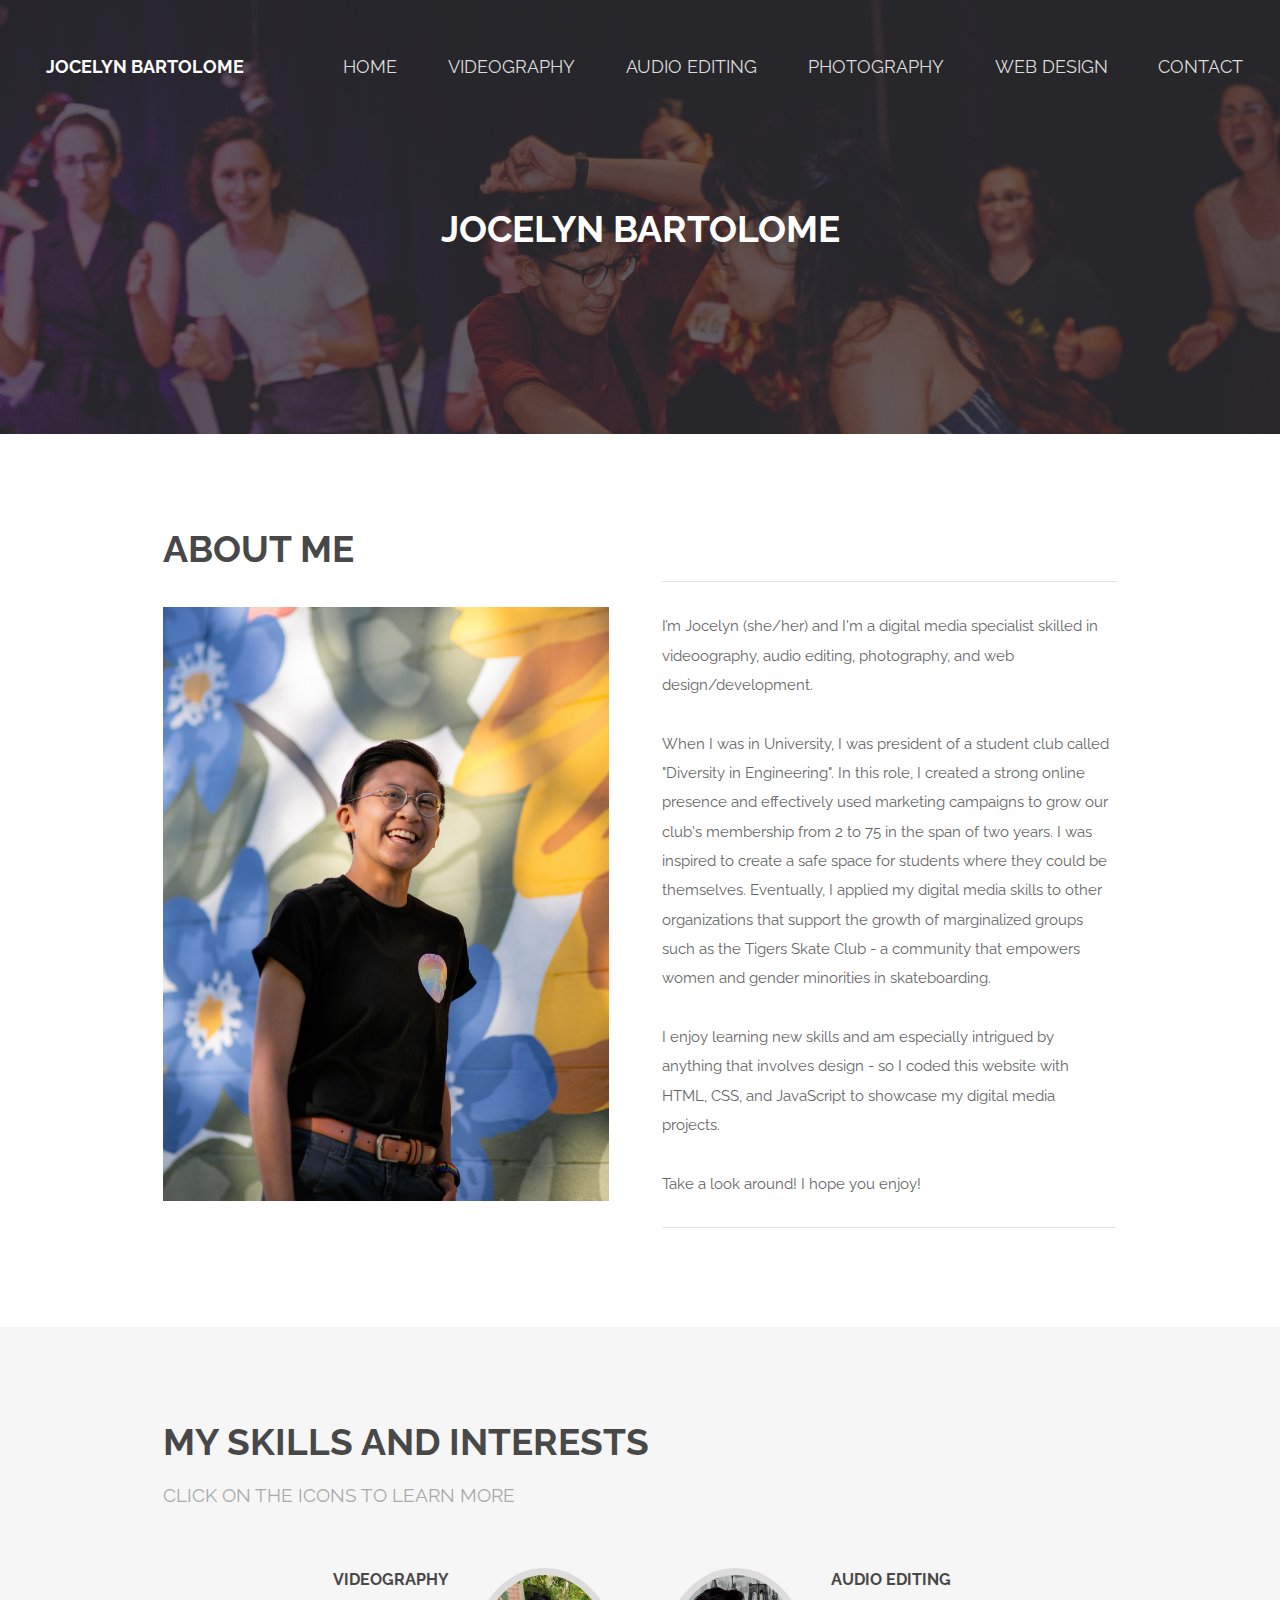
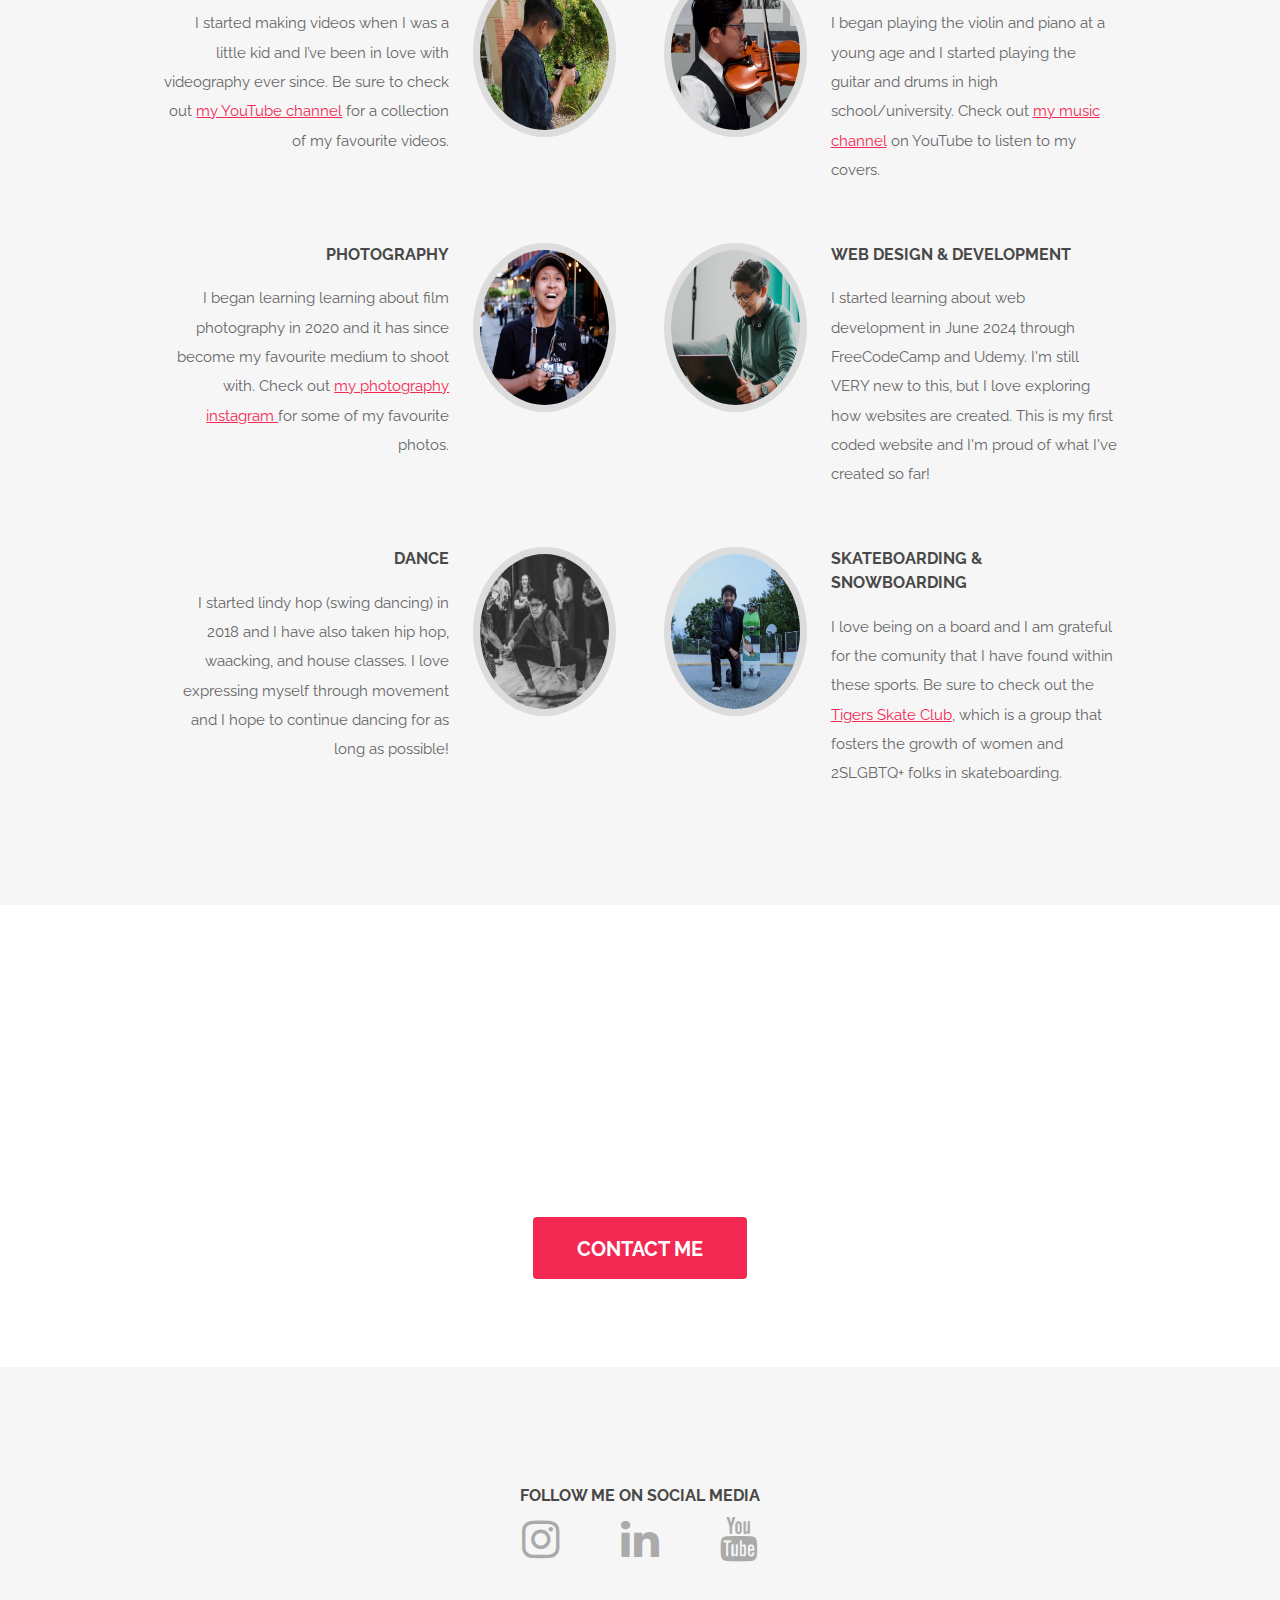
<file: index.html>
<!DOCTYPE HTML>
<html>
	<head>
		<title>Jocelyn Bartolome</title>
		<meta charset="utf-8">
		<meta name="robots" content="index, follow, max-image-preview:large, max-snippet:-1, max-video-preview:-1">
		<meta name="viewport" content="width=device-width, initial-scale=1">
		<link rel="stylesheet" href="assets/css/main.css">
	</head>
	
	<body class="landing">

		<!-- Header -->
			<header id="header" class="alt"><h1><strong><a href="index.html">Jocelyn Bartolome</a></strong></h1>
				<nav id="nav"><ul><li><a href="index.html">Home</a></li>
						<li><a href="videography.html">Videography</a></li>
						<li><a href="audio_editing.html">Audio Editing</a></li>
						<li><a href="photography.html">Photography</a></li>
						<li><a href="web_design.html">Web Design</a></li>
						<li><a href="contact.html">Contact</a></li>
					</ul></nav></header><a href="#menu" class="navPanelToggle"><span class="fa fa-bars"></span></a>

		<!-- Banner -->
			<section id="banner"><h2>Jocelyn Bartolome</h2>
				<!--<p>Lorem ipsum dolor sit amet nullam consequat <br> interdum vivamus donce sed libero.</p>-->
				<!--<ul class="actions"><li><a href="#" class="button special big">Get Started</a></li> -->
				</ul></section><!-- One --><section id="one" class="wrapper style1"><div class="container">
						<div class="row 200%">
							<div class="6u 12u$(medium)">
								<header class="major"><h2>About Me</h2> <br>
									<img src="./images/IMG_9122_copy.jpg" width="98%">
								</header></div>
							<div class="6u$ 12u$(medium)">
								<br>
								<hr>
								<p>I’m Jocelyn (she/her) and I'm a digital media specialist skilled in videoography, audio editing, photography, and web design/development.</p>
								<p>When I was in University, I was president of a student club called "Diversity in Engineering". In this role, I created a strong online presence and effectively used marketing campaigns to grow our club's membership from 2 to 75 in the span of two years. I was inspired to create a safe space for students where they could be themselves. Eventually, I applied my digital media skills to other organizations that support the growth of marginalized groups such as the Tigers Skate Club - a community that empowers women and gender minorities in skateboarding.</p>
								<!--<p>Additionally, I created I created my YouTube channel in 2020 to share my experiences as a queer person of colour in engineering and a separate music channel to post my violin covers. This eventually led me to explore other creative hobbies such as film photography and web development.</p>-->
								<p>I enjoy learning new skills and am especially intrigued by anything that involves design - so I coded this website with HTML, CSS, and JavaScript to showcase my digital media projects.</p>
								<p>Take a look around! I hope you enjoy!</p>
								<hr>
							
								
							</div>
						</div>
					</div>
				</section><!-- Two --><!--<section id="two" class="wrapper style2 special"><div class="container">
						<header class="major"><h2>Fusce ultrices fringilla</h2>
							<p>Maecenas vitae tellus feugiat eleifend</p>
						</header><div class="row 150%">
							<div class="6u 12u$(xsmall)">
								<div class="image fit captioned">
									<img src="images/pic02.jpg" alt="" width="575" height="390"><h3>Lorem ipsum dolor sit amet.</h3>
								</div>
							</div>
							<div class="6u$ 12u$(xsmall)">
								<div class="image fit captioned">
									<img src="images/pic03.jpg" alt="" width="573" height="390"><h3>Illum, maiores tempora cupid?</h3>
								</div>

							</div>
						</div>
						<ul class="actions"><li><a href="#" class="button special big">Nulla luctus</a></li>
							<li><a href="#" class="button big">Sed vulputate</a></li>
						</ul></div> -->
				</section><!-- Three --><section id="three" class="wrapper style2"><div class="container">
						<header class="major special"><h2>My Skills and Interests</h2>
							<p>Click on the icons to learn more</p>
						</header><div class="feature-grid">
							<div class="feature">
								<div class="image rounded"><a href="videography.html"><img src="images/videography.jpg" alt="Jocelyn filming" width="169" height="169"></a></div>
								<div class="content">
									<header><h4>Videography</h4>
									</header><p>I started making videos when I was a little kid and I’ve been in love with videography ever since.  Be sure to check out <a href="https://www.youtube.com/@JocelynJBartolome/featured" target="_blank" rel="noopener noreferrer">my YouTube channel</a> for a collection of my favourite videos. </p>
								</div>
							</div>
							<div class="feature">
								<div class="image rounded"><a href="audio_editing.html"><img src="images/music.jpg" alt="Jocelyn playing violin" width="169" height="169"></a></div>
								<div class="content">
									<header><h4>Audio Editing</h4>
									</header><p> I began playing the violin and piano at a young age and I started playing the guitar and drums in high school/university. Check out <a href="https://www.youtube.com/@jocelynbartolomemusic4718"  target="_blank" rel="noopener noreferrer">my music channel</a> on YouTube to listen to my covers. </p>
								</div>
							</div>
							<div class="feature">
								<div class="image rounded"><a href="photography.html"><img src="images/photography.JPG" alt="Jocelyn taking photos" width="169" height="169"></a></div>
								<div class="content">
									<header><h4>Photography</h4>
									</header><p>I began learning learning about film photography in 2020 and it has since become my favourite medium to shoot with. Check out <a href="https://www.instagram.com/dos.litrato/" target="_blank" rel="noopener noreferrer">my photography instagram </a>for some of my favourite photos. </p>
								</div>
							</div>
							<div class="feature">
								<div class="image rounded"><a href="web_design.html"><img src="images/web_development.jpg" alt="Jocelyn coding" width="169" height="169"></a></div>
								<div class="content">
									<header><h4>Web Design & Development</h4>
									</header><p>I started learning about web development in June 2024 through FreeCodeCamp and Udemy. I'm still VERY new to this, but I love exploring how websites are created. This is my first coded website and I'm proud of what I've created so far! </p>
								</div>
							</div>
							<div class="feature">
								<div class="image rounded"><img src="images/dance.jpg" alt="Jocelyn dancing" width="169" height="169"></div>
								<div class="content">
									<header><h4>Dance</h4>
									</header><p>I started lindy hop (swing dancing) in 2018 and I have also taken hip hop, waacking, and house classes. I love expressing myself through movement and I hope to continue dancing for as long as possible! </p>
								</div>
							</div>
							<div class="feature">
								<div class="image rounded"><img src="images/skateboarding.jpg" alt="Jocelyn skateboarding" width="169" height="169"></div>
								<div class="content">
									<header><h4>Skateboarding & Snowboarding</h4>
									</header><p>I love being on a board and I am grateful for the comunity that I have found within these sports. Be sure to check out the <a href="https://tigersskateclub.com/" target="_blank" rel="noopener noreferrer">Tigers Skate Club</a>, which is a group that fosters the growth of women and 2SLGBTQ+ folks in skateboarding.  </p>
								</div>
							</div>
						</div>
					</div>
				</section><!-- Four --><section id="four" class="wrapper style3 special"><div class="container">
						<header class="major"><h2>“Every child is an artist. The problem is how to remain an artist once we grow up.” <br>- Pablo Picasso</h2>
						</header><ul class="actions"><li><a href="contact.html" class="button special big">Contact me</a></li>
						</ul></div>
				</section><!-- Footer --><footer id="footer"><div class="container">
					<h4> Follow me on social media</h4>
					<ul class="icons"><!--<li><a href="#" class="icon fa-facebook"></a></li>
						<li><a href="#" class="icon fa-twitter"></a></li>-->
						<li><a href="https://www.instagram.com/dos.litrato/"class="icon fa-instagram" target="_blank" rel="noopener noreferrer"></a></li>
						<li> <a href="https://www.linkedin.com/in/jocelynjbartolome/" class="icon fa-linkedin" target="_blank" rel="noopener noreferrer"></a></li>
						<li><a href="https://www.youtube.com/@JocelynJBartolome/featured" class="icon fa-youtube" target="_blank" rel="noopener noreferrer"></a></li>
					</ul></div>
			</footer><div class="copyright">
		</div>

		<!-- Scripts -->
			<script src="assets/js/jquery.min.js"></script>
			<script src="assets/js/skel.min.js"></script>
			<script src="assets/js/util.js"></script>
			<script src="assets/js/main.js"></script>
		
		</body>
		
</html>
</file>
<file: assets/css/main.css>
@import url(font-awesome.min.css);
@import url(https://fonts.googleapis.com/css?family=Raleway:400,700);

/*
	Spatial by TEMPLATED
	templated.co @templatedco
	Released for free under the Creative Commons Attribution 3.0 license (templated.co/license)
*/

/* Reset */

	html, body, div, span, applet, object, iframe, h1, h2, h3, h4, h5, h6, p, blockquote, pre, a, abbr, acronym, address, big, cite, code, del, dfn, em, img, ins, kbd, q, s, samp, small, strike, strong, sub, sup, tt, var, b, u, i, center, dl, dt, dd, ol, ul, li, fieldset, form, label, legend, table, caption, tbody, tfoot, thead, tr, th, td, article, aside, canvas, details, embed, figure, figcaption, footer, header, hgroup, menu, nav, output, ruby, section, summary, time, mark, audio, video {
		margin: 0;
		padding: 0;
		border: 0;
		font-size: 100%;
		font: inherit;
		vertical-align: baseline;
	}
.image.fit img {
	width: 100%;
	height: auto;
}
	article, aside, details, figcaption, figure, footer, header, hgroup, menu, nav, section {
		display: block;
	}

	body {
		line-height: 1;
	}

	ol, ul {
		list-style: none;
	}

	blockquote, q {
		quotes: none;
	}

	blockquote:before, blockquote:after, q:before, q:after {
		content: '';
		content: none;
	}

	table {
		border-collapse: collapse;
		border-spacing: 0;
	}

	body {
		-webkit-text-size-adjust: none;
	}

/* Box Model */

	*, *:before, *:after {
		-moz-box-sizing: border-box;
		-webkit-box-sizing: border-box;
		box-sizing: border-box;
	}

/* Containers */

	.container {
		margin-left: auto;
		margin-right: auto;
	}

	.container.\31 25\25 {
		width: 100%;
		max-width: 100em;
		min-width: 80em;
	}

	.container.\37 5\25 {
		width: 60em;
	}

	.container.\35 0\25 {
		width: 40em;
	}

	.container.\32 5\25 {
		width: 20em;
	}

	.container {
		width: 80em;
	}

	@media screen and (max-width: 1680px) {

		.container.\31 25\25 {
			width: 100%;
			max-width: 100em;
			min-width: 80em;
		}

		.container.\37 5\25 {
			width: 60em;
		}

		.container.\35 0\25 {
			width: 40em;
		}

		.container.\32 5\25 {
			width: 20em;
		}

		.container {
			width: 80em;
		}

	}

	@media screen and (max-width: 1280px) {

		.container.\31 25\25 {
			width: 100%;
			max-width: 81.25em;
			min-width: 65em;
		}

		.container.\37 5\25 {
			width: 48.75em;
		}

		.container.\35 0\25 {
			width: 32.5em;
		}

		.container.\32 5\25 {
			width: 16.25em;
		}

		.container {
			width: 65em;
		}

	}

	@media screen and (max-width: 980px) {

		.container.\31 25\25 {
			width: 100%;
			max-width: 112.5%;
			min-width: 90%;
		}

		.container.\37 5\25 {
			width: 67.5%;
		}

		.container.\35 0\25 {
			width: 45%;
		}

		.container.\32 5\25 {
			width: 22.5%;
		}

		.container {
			width: 90%;
		}

	}

	@media screen and (max-width: 736px) {

		.container.\31 25\25 {
			width: 100%;
			max-width: 112.5%;
			min-width: 90%;
		}

		.container.\37 5\25 {
			width: 67.5%;
		}

		.container.\35 0\25 {
			width: 45%;
		}

		.container.\32 5\25 {
			width: 22.5%;
		}

		.container {
			width: 90% !important;
		}

	}

	@media screen and (max-width: 480px) {

		.container.\31 25\25 {
			width: 100%;
			max-width: 112.5%;
			min-width: 90%;
		}

		.container.\37 5\25 {
			width: 67.5%;
		}

		.container.\35 0\25 {
			width: 45%;
		}

		.container.\32 5\25 {
			width: 22.5%;
		}

		.container {
			width: 90% !important;
		}

	}

/* Grid */

	.row {
		border-bottom: solid 1px transparent;
		-moz-box-sizing: border-box;
		-webkit-box-sizing: border-box;
		box-sizing: border-box;
	}

	.row > * {
		float: left;
		-moz-box-sizing: border-box;
		-webkit-box-sizing: border-box;
		box-sizing: border-box;
	}

	.row:after, .row:before {
		content: '';
		display: block;
		clear: both;
		height: 0;
	}

	.row.uniform > * > :first-child {
		margin-top: 0;
	}

	.row.uniform > * > :last-child {
		margin-bottom: 0;
	}

	.row.\30 \25 > * {
		padding: 0 0 0 0em;
	}

	.row.\30 \25 {
		margin: 0 0 -1px 0em;
	}

	.row.uniform.\30 \25 > * {
		padding: 0em 0 0 0em;
	}

	.row.uniform.\30 \25 {
		margin: 0em 0 -1px 0em;
	}

	.row > * {
		padding: 0 0 0 2em;
	}

	.row {
		margin: 0 0 -1px -2em;
	}

	.row.uniform > * {
		padding: 2em 0 0 2em;
	}

	.row.uniform {
		margin: -2em 0 -1px -2em;
	}

	.row.\32 00\25 > * {
		padding: 0 0 0 4em;
	}

	.row.\32 00\25 {
		margin: 0 0 -1px -4em;
	}

	.row.uniform.\32 00\25 > * {
		padding: 4em 0 0 4em;
	}

	.row.uniform.\32 00\25 {
		margin: -4em 0 -1px -4em;
	}

	.row.\31 50\25 > * {
		padding: 0 0 0 3em;
	}

	.row.\31 50\25 {
		margin: 0 0 -1px -3em;
	}

	.row.uniform.\31 50\25 > * {
		padding: 3em 0 0 3em;
	}

	.row.uniform.\31 50\25 {
		margin: -3em 0 -1px -3em;
	}

	.row.\35 0\25 > * {
		padding: 0 0 0 1em;
	}

	.row.\35 0\25 {
		margin: 0 0 -1px -1em;
	}

	.row.uniform.\35 0\25 > * {
		padding: 1em 0 0 1em;
	}

	.row.uniform.\35 0\25 {
		margin: -1em 0 -1px -1em;
	}

	.row.\32 5\25 > * {
		padding: 0 0 0 0.5em;
	}

	.row.\32 5\25 {
		margin: 0 0 -1px -0.5em;
	}

	.row.uniform.\32 5\25 > * {
		padding: 0.5em 0 0 0.5em;
	}

	.row.uniform.\32 5\25 {
		margin: -0.5em 0 -1px -0.5em;
	}

	.\31 2u, .\31 2u\24 {
		width: 100%;
		clear: none;
		margin-left: 0;
	}

	.\31 1u, .\31 1u\24 {
		width: 91.6666666667%;
		clear: none;
		margin-left: 0;
	}

	.\31 0u, .\31 0u\24 {
		width: 83.3333333333%;
		clear: none;
		margin-left: 0;
	}

	.\39 u, .\39 u\24 {
		width: 75%;
		clear: none;
		margin-left: 0;
	}

	.\38 u, .\38 u\24 {
		width: 66.6666666667%;
		clear: none;
		margin-left: 0;
	}

	.\37 u, .\37 u\24 {
		width: 58.3333333333%;
		clear: none;
		margin-left: 0;
	}

	.\36 u, .\36 u\24 {
		width: 50%;
		clear: none;
		margin-left: 0;
	}

	.\35 u, .\35 u\24 {
		width: 41.6666666667%;
		clear: none;
		margin-left: 0;
	}

	.\34 u, .\34 u\24 {
		width: 33.3333333333%;
		clear: none;
		margin-left: 0;
	}

	.\33 u, .\33 u\24 {
		width: 25%;
		clear: none;
		margin-left: 0;
	}

	.\32 u, .\32 u\24 {
		width: 16.6666666667%;
		clear: none;
		margin-left: 0;
	}

	.\31 u, .\31 u\24 {
		width: 8.3333333333%;
		clear: none;
		margin-left: 0;
	}

	.\31 2u\24 + *,
	.\31 1u\24 + *,
	.\31 0u\24 + *,
	.\39 u\24 + *,
	.\38 u\24 + *,
	.\37 u\24 + *,
	.\36 u\24 + *,
	.\35 u\24 + *,
	.\34 u\24 + *,
	.\33 u\24 + *,
	.\32 u\24 + *,
	.\31 u\24 + * {
		clear: left;
	}

	.\-11u {
		margin-left: 91.66667%;
	}

	.\-10u {
		margin-left: 83.33333%;
	}

	.\-9u {
		margin-left: 75%;
	}

	.\-8u {
		margin-left: 66.66667%;
	}

	.\-7u {
		margin-left: 58.33333%;
	}

	.\-6u {
		margin-left: 50%;
	}

	.\-5u {
		margin-left: 41.66667%;
	}

	.\-4u {
		margin-left: 33.33333%;
	}

	.\-3u {
		margin-left: 25%;
	}

	.\-2u {
		margin-left: 16.66667%;
	}

	.\-1u {
		margin-left: 8.33333%;
	}

	@media screen and (max-width: 1680px) {

		.row > * {
			padding: 0 0 0 2em;
		}

		.row {
			margin: 0 0 -1px -2em;
		}

		.row.uniform > * {
			padding: 2em 0 0 2em;
		}

		.row.uniform {
			margin: -2em 0 -1px -2em;
		}

		.row.\32 00\25 > * {
			padding: 0 0 0 4em;
		}

		.row.\32 00\25 {
			margin: 0 0 -1px -4em;
		}

		.row.uniform.\32 00\25 > * {
			padding: 4em 0 0 4em;
		}

		.row.uniform.\32 00\25 {
			margin: -4em 0 -1px -4em;
		}

		.row.\31 50\25 > * {
			padding: 0 0 0 3em;
		}

		.row.\31 50\25 {
			margin: 0 0 -1px -3em;
		}

		.row.uniform.\31 50\25 > * {
			padding: 3em 0 0 3em;
		}

		.row.uniform.\31 50\25 {
			margin: -3em 0 -1px -3em;
		}

		.row.\35 0\25 > * {
			padding: 0 0 0 1em;
		}

		.row.\35 0\25 {
			margin: 0 0 -1px -1em;
		}

		.row.uniform.\35 0\25 > * {
			padding: 1em 0 0 1em;
		}

		.row.uniform.\35 0\25 {
			margin: -1em 0 -1px -1em;
		}

		.row.\32 5\25 > * {
			padding: 0 0 0 0.5em;
		}

		.row.\32 5\25 {
			margin: 0 0 -1px -0.5em;
		}

		.row.uniform.\32 5\25 > * {
			padding: 0.5em 0 0 0.5em;
		}

		.row.uniform.\32 5\25 {
			margin: -0.5em 0 -1px -0.5em;
		}

		.\31 2u\28xlarge\29, .\31 2u\24\28xlarge\29 {
			width: 100%;
			clear: none;
			margin-left: 0;
		}

		.\31 1u\28xlarge\29, .\31 1u\24\28xlarge\29 {
			width: 91.6666666667%;
			clear: none;
			margin-left: 0;
		}

		.\31 0u\28xlarge\29, .\31 0u\24\28xlarge\29 {
			width: 83.3333333333%;
			clear: none;
			margin-left: 0;
		}

		.\39 u\28xlarge\29, .\39 u\24\28xlarge\29 {
			width: 75%;
			clear: none;
			margin-left: 0;
		}

		.\38 u\28xlarge\29, .\38 u\24\28xlarge\29 {
			width: 66.6666666667%;
			clear: none;
			margin-left: 0;
		}

		.\37 u\28xlarge\29, .\37 u\24\28xlarge\29 {
			width: 58.3333333333%;
			clear: none;
			margin-left: 0;
		}

		.\36 u\28xlarge\29, .\36 u\24\28xlarge\29 {
			width: 50%;
			clear: none;
			margin-left: 0;
		}

		.\35 u\28xlarge\29, .\35 u\24\28xlarge\29 {
			width: 41.6666666667%;
			clear: none;
			margin-left: 0;
		}

		.\34 u\28xlarge\29, .\34 u\24\28xlarge\29 {
			width: 33.3333333333%;
			clear: none;
			margin-left: 0;
		}

		.\33 u\28xlarge\29, .\33 u\24\28xlarge\29 {
			width: 25%;
			clear: none;
			margin-left: 0;
		}

		.\32 u\28xlarge\29, .\32 u\24\28xlarge\29 {
			width: 16.6666666667%;
			clear: none;
			margin-left: 0;
		}

		.\31 u\28xlarge\29, .\31 u\24\28xlarge\29 {
			width: 8.3333333333%;
			clear: none;
			margin-left: 0;
		}

		.\31 2u\24\28xlarge\29 + *,
		.\31 1u\24\28xlarge\29 + *,
		.\31 0u\24\28xlarge\29 + *,
		.\39 u\24\28xlarge\29 + *,
		.\38 u\24\28xlarge\29 + *,
		.\37 u\24\28xlarge\29 + *,
		.\36 u\24\28xlarge\29 + *,
		.\35 u\24\28xlarge\29 + *,
		.\34 u\24\28xlarge\29 + *,
		.\33 u\24\28xlarge\29 + *,
		.\32 u\24\28xlarge\29 + *,
		.\31 u\24\28xlarge\29 + * {
			clear: left;
		}

		.\-11u\28xlarge\29 {
			margin-left: 91.66667%;
		}

		.\-10u\28xlarge\29 {
			margin-left: 83.33333%;
		}

		.\-9u\28xlarge\29 {
			margin-left: 75%;
		}

		.\-8u\28xlarge\29 {
			margin-left: 66.66667%;
		}

		.\-7u\28xlarge\29 {
			margin-left: 58.33333%;
		}

		.\-6u\28xlarge\29 {
			margin-left: 50%;
		}

		.\-5u\28xlarge\29 {
			margin-left: 41.66667%;
		}

		.\-4u\28xlarge\29 {
			margin-left: 33.33333%;
		}

		.\-3u\28xlarge\29 {
			margin-left: 25%;
		}

		.\-2u\28xlarge\29 {
			margin-left: 16.66667%;
		}

		.\-1u\28xlarge\29 {
			margin-left: 8.33333%;
		}

	}

	@media screen and (max-width: 1280px) {

		.row > * {
			padding: 0 0 0 1.5em;
		}

		.row {
			margin: 0 0 -1px -1.5em;
		}

		.row.uniform > * {
			padding: 1.5em 0 0 1.5em;
		}

		.row.uniform {
			margin: -1.5em 0 -1px -1.5em;
		}

		.row.\32 00\25 > * {
			padding: 0 0 0 3em;
		}

		.row.\32 00\25 {
			margin: 0 0 -1px -3em;
		}

		.row.uniform.\32 00\25 > * {
			padding: 3em 0 0 3em;
		}

		.row.uniform.\32 00\25 {
			margin: -3em 0 -1px -3em;
		}

		.row.\31 50\25 > * {
			padding: 0 0 0 2.25em;
		}

		.row.\31 50\25 {
			margin: 0 0 -1px -2.25em;
		}

		.row.uniform.\31 50\25 > * {
			padding: 2.25em 0 0 2.25em;
		}

		.row.uniform.\31 50\25 {
			margin: -2.25em 0 -1px -2.25em;
		}

		.row.\35 0\25 > * {
			padding: 0 0 0 0.75em;
		}

		.row.\35 0\25 {
			margin: 0 0 -1px -0.75em;
		}

		.row.uniform.\35 0\25 > * {
			padding: 0.75em 0 0 0.75em;
		}

		.row.uniform.\35 0\25 {
			margin: -0.75em 0 -1px -0.75em;
		}

		.row.\32 5\25 > * {
			padding: 0 0 0 0.375em;
		}

		.row.\32 5\25 {
			margin: 0 0 -1px -0.375em;
		}

		.row.uniform.\32 5\25 > * {
			padding: 0.375em 0 0 0.375em;
		}

		.row.uniform.\32 5\25 {
			margin: -0.375em 0 -1px -0.375em;
		}

		.\31 2u\28large\29, .\31 2u\24\28large\29 {
			width: 100%;
			clear: none;
			margin-left: 0;
		}

		.\31 1u\28large\29, .\31 1u\24\28large\29 {
			width: 91.6666666667%;
			clear: none;
			margin-left: 0;
		}

		.\31 0u\28large\29, .\31 0u\24\28large\29 {
			width: 83.3333333333%;
			clear: none;
			margin-left: 0;
		}

		.\39 u\28large\29, .\39 u\24\28large\29 {
			width: 75%;
			clear: none;
			margin-left: 0;
		}

		.\38 u\28large\29, .\38 u\24\28large\29 {
			width: 66.6666666667%;
			clear: none;
			margin-left: 0;
		}

		.\37 u\28large\29, .\37 u\24\28large\29 {
			width: 58.3333333333%;
			clear: none;
			margin-left: 0;
		}

		.\36 u\28large\29, .\36 u\24\28large\29 {
			width: 50%;
			clear: none;
			margin-left: 0;
		}

		.\35 u\28large\29, .\35 u\24\28large\29 {
			width: 41.6666666667%;
			clear: none;
			margin-left: 0;
		}

		.\34 u\28large\29, .\34 u\24\28large\29 {
			width: 33.3333333333%;
			clear: none;
			margin-left: 0;
		}

		.\33 u\28large\29, .\33 u\24\28large\29 {
			width: 25%;
			clear: none;
			margin-left: 0;
		}

		.\32 u\28large\29, .\32 u\24\28large\29 {
			width: 16.6666666667%;
			clear: none;
			margin-left: 0;
		}

		.\31 u\28large\29, .\31 u\24\28large\29 {
			width: 8.3333333333%;
			clear: none;
			margin-left: 0;
		}

		.\31 2u\24\28large\29 + *,
		.\31 1u\24\28large\29 + *,
		.\31 0u\24\28large\29 + *,
		.\39 u\24\28large\29 + *,
		.\38 u\24\28large\29 + *,
		.\37 u\24\28large\29 + *,
		.\36 u\24\28large\29 + *,
		.\35 u\24\28large\29 + *,
		.\34 u\24\28large\29 + *,
		.\33 u\24\28large\29 + *,
		.\32 u\24\28large\29 + *,
		.\31 u\24\28large\29 + * {
			clear: left;
		}

		.\-11u\28large\29 {
			margin-left: 91.66667%;
		}

		.\-10u\28large\29 {
			margin-left: 83.33333%;
		}

		.\-9u\28large\29 {
			margin-left: 75%;
		}

		.\-8u\28large\29 {
			margin-left: 66.66667%;
		}

		.\-7u\28large\29 {
			margin-left: 58.33333%;
		}

		.\-6u\28large\29 {
			margin-left: 50%;
		}

		.\-5u\28large\29 {
			margin-left: 41.66667%;
		}

		.\-4u\28large\29 {
			margin-left: 33.33333%;
		}

		.\-3u\28large\29 {
			margin-left: 25%;
		}

		.\-2u\28large\29 {
			margin-left: 16.66667%;
		}

		.\-1u\28large\29 {
			margin-left: 8.33333%;
		}

	}

	@media screen and (max-width: 980px) {

		.row > * {
			padding: 0 0 0 1.5em;
		}

		.row {
			margin: 0 0 -1px -1.5em;
		}

		.row.uniform > * {
			padding: 1.5em 0 0 1.5em;
		}

		.row.uniform {
			margin: -1.5em 0 -1px -1.5em;
		}

		.row.\32 00\25 > * {
			padding: 0 0 0 3em;
		}

		.row.\32 00\25 {
			margin: 0 0 -1px -3em;
		}

		.row.uniform.\32 00\25 > * {
			padding: 3em 0 0 3em;
		}

		.row.uniform.\32 00\25 {
			margin: -3em 0 -1px -3em;
		}

		.row.\31 50\25 > * {
			padding: 0 0 0 2.25em;
		}

		.row.\31 50\25 {
			margin: 0 0 -1px -2.25em;
		}

		.row.uniform.\31 50\25 > * {
			padding: 2.25em 0 0 2.25em;
		}

		.row.uniform.\31 50\25 {
			margin: -2.25em 0 -1px -2.25em;
		}

		.row.\35 0\25 > * {
			padding: 0 0 0 0.75em;
		}

		.row.\35 0\25 {
			margin: 0 0 -1px -0.75em;
		}

		.row.uniform.\35 0\25 > * {
			padding: 0.75em 0 0 0.75em;
		}

		.row.uniform.\35 0\25 {
			margin: -0.75em 0 -1px -0.75em;
		}

		.row.\32 5\25 > * {
			padding: 0 0 0 0.375em;
		}

		.row.\32 5\25 {
			margin: 0 0 -1px -0.375em;
		}

		.row.uniform.\32 5\25 > * {
			padding: 0.375em 0 0 0.375em;
		}

		.row.uniform.\32 5\25 {
			margin: -0.375em 0 -1px -0.375em;
		}

		.\31 2u\28medium\29, .\31 2u\24\28medium\29 {
			width: 100%;
			clear: none;
			margin-left: 0;
		}

		.\31 1u\28medium\29, .\31 1u\24\28medium\29 {
			width: 91.6666666667%;
			clear: none;
			margin-left: 0;
		}

		.\31 0u\28medium\29, .\31 0u\24\28medium\29 {
			width: 83.3333333333%;
			clear: none;
			margin-left: 0;
		}

		.\39 u\28medium\29, .\39 u\24\28medium\29 {
			width: 75%;
			clear: none;
			margin-left: 0;
		}

		.\38 u\28medium\29, .\38 u\24\28medium\29 {
			width: 66.6666666667%;
			clear: none;
			margin-left: 0;
		}

		.\37 u\28medium\29, .\37 u\24\28medium\29 {
			width: 58.3333333333%;
			clear: none;
			margin-left: 0;
		}

		.\36 u\28medium\29, .\36 u\24\28medium\29 {
			width: 50%;
			clear: none;
			margin-left: 0;
		}

		.\35 u\28medium\29, .\35 u\24\28medium\29 {
			width: 41.6666666667%;
			clear: none;
			margin-left: 0;
		}

		.\34 u\28medium\29, .\34 u\24\28medium\29 {
			width: 33.3333333333%;
			clear: none;
			margin-left: 0;
		}

		.\33 u\28medium\29, .\33 u\24\28medium\29 {
			width: 25%;
			clear: none;
			margin-left: 0;
		}

		.\32 u\28medium\29, .\32 u\24\28medium\29 {
			width: 16.6666666667%;
			clear: none;
			margin-left: 0;
		}

		.\31 u\28medium\29, .\31 u\24\28medium\29 {
			width: 8.3333333333%;
			clear: none;
			margin-left: 0;
		}

		.\31 2u\24\28medium\29 + *,
		.\31 1u\24\28medium\29 + *,
		.\31 0u\24\28medium\29 + *,
		.\39 u\24\28medium\29 + *,
		.\38 u\24\28medium\29 + *,
		.\37 u\24\28medium\29 + *,
		.\36 u\24\28medium\29 + *,
		.\35 u\24\28medium\29 + *,
		.\34 u\24\28medium\29 + *,
		.\33 u\24\28medium\29 + *,
		.\32 u\24\28medium\29 + *,
		.\31 u\24\28medium\29 + * {
			clear: left;
		}

		.\-11u\28medium\29 {
			margin-left: 91.66667%;
		}

		.\-10u\28medium\29 {
			margin-left: 83.33333%;
		}

		.\-9u\28medium\29 {
			margin-left: 75%;
		}

		.\-8u\28medium\29 {
			margin-left: 66.66667%;
		}

		.\-7u\28medium\29 {
			margin-left: 58.33333%;
		}

		.\-6u\28medium\29 {
			margin-left: 50%;
		}

		.\-5u\28medium\29 {
			margin-left: 41.66667%;
		}

		.\-4u\28medium\29 {
			margin-left: 33.33333%;
		}

		.\-3u\28medium\29 {
			margin-left: 25%;
		}

		.\-2u\28medium\29 {
			margin-left: 16.66667%;
		}

		.\-1u\28medium\29 {
			margin-left: 8.33333%;
		}

	}

	@media screen and (max-width: 736px) {

		.row > * {
			padding: 0 0 0 1.25em;
		}

		.row {
			margin: 0 0 -1px -1.25em;
		}

		.row.uniform > * {
			padding: 1.25em 0 0 1.25em;
		}

		.row.uniform {
			margin: -1.25em 0 -1px -1.25em;
		}

		.row.\32 00\25 > * {
			padding: 0 0 0 2.5em;
		}

		.row.\32 00\25 {
			margin: 0 0 -1px -2.5em;
		}

		.row.uniform.\32 00\25 > * {
			padding: 2.5em 0 0 2.5em;
		}

		.row.uniform.\32 00\25 {
			margin: -2.5em 0 -1px -2.5em;
		}

		.row.\31 50\25 > * {
			padding: 0 0 0 1.875em;
		}

		.row.\31 50\25 {
			margin: 0 0 -1px -1.875em;
		}

		.row.uniform.\31 50\25 > * {
			padding: 1.875em 0 0 1.875em;
		}

		.row.uniform.\31 50\25 {
			margin: -1.875em 0 -1px -1.875em;
		}

		.row.\35 0\25 > * {
			padding: 0 0 0 0.625em;
		}

		.row.\35 0\25 {
			margin: 0 0 -1px -0.625em;
		}

		.row.uniform.\35 0\25 > * {
			padding: 0.625em 0 0 0.625em;
		}

		.row.uniform.\35 0\25 {
			margin: -0.625em 0 -1px -0.625em;
		}

		.row.\32 5\25 > * {
			padding: 0 0 0 0.3125em;
		}

		.row.\32 5\25 {
			margin: 0 0 -1px -0.3125em;
		}

		.row.uniform.\32 5\25 > * {
			padding: 0.3125em 0 0 0.3125em;
		}

		.row.uniform.\32 5\25 {
			margin: -0.3125em 0 -1px -0.3125em;
		}

		.\31 2u\28small\29, .\31 2u\24\28small\29 {
			width: 100%;
			clear: none;
			margin-left: 0;
		}

		.\31 1u\28small\29, .\31 1u\24\28small\29 {
			width: 91.6666666667%;
			clear: none;
			margin-left: 0;
		}

		.\31 0u\28small\29, .\31 0u\24\28small\29 {
			width: 83.3333333333%;
			clear: none;
			margin-left: 0;
		}

		.\39 u\28small\29, .\39 u\24\28small\29 {
			width: 75%;
			clear: none;
			margin-left: 0;
		}

		.\38 u\28small\29, .\38 u\24\28small\29 {
			width: 66.6666666667%;
			clear: none;
			margin-left: 0;
		}

		.\37 u\28small\29, .\37 u\24\28small\29 {
			width: 58.3333333333%;
			clear: none;
			margin-left: 0;
		}

		.\36 u\28small\29, .\36 u\24\28small\29 {
			width: 50%;
			clear: none;
			margin-left: 0;
		}

		.\35 u\28small\29, .\35 u\24\28small\29 {
			width: 41.6666666667%;
			clear: none;
			margin-left: 0;
		}

		.\34 u\28small\29, .\34 u\24\28small\29 {
			width: 33.3333333333%;
			clear: none;
			margin-left: 0;
		}

		.\33 u\28small\29, .\33 u\24\28small\29 {
			width: 25%;
			clear: none;
			margin-left: 0;
		}

		.\32 u\28small\29, .\32 u\24\28small\29 {
			width: 16.6666666667%;
			clear: none;
			margin-left: 0;
		}

		.\31 u\28small\29, .\31 u\24\28small\29 {
			width: 8.3333333333%;
			clear: none;
			margin-left: 0;
		}

		.\31 2u\24\28small\29 + *,
		.\31 1u\24\28small\29 + *,
		.\31 0u\24\28small\29 + *,
		.\39 u\24\28small\29 + *,
		.\38 u\24\28small\29 + *,
		.\37 u\24\28small\29 + *,
		.\36 u\24\28small\29 + *,
		.\35 u\24\28small\29 + *,
		.\34 u\24\28small\29 + *,
		.\33 u\24\28small\29 + *,
		.\32 u\24\28small\29 + *,
		.\31 u\24\28small\29 + * {
			clear: left;
		}

		.\-11u\28small\29 {
			margin-left: 91.66667%;
		}

		.\-10u\28small\29 {
			margin-left: 83.33333%;
		}

		.\-9u\28small\29 {
			margin-left: 75%;
		}

		.\-8u\28small\29 {
			margin-left: 66.66667%;
		}

		.\-7u\28small\29 {
			margin-left: 58.33333%;
		}

		.\-6u\28small\29 {
			margin-left: 50%;
		}

		.\-5u\28small\29 {
			margin-left: 41.66667%;
		}

		.\-4u\28small\29 {
			margin-left: 33.33333%;
		}

		.\-3u\28small\29 {
			margin-left: 25%;
		}

		.\-2u\28small\29 {
			margin-left: 16.66667%;
		}

		.\-1u\28small\29 {
			margin-left: 8.33333%;
		}

	}

	@media screen and (max-width: 480px) {

		.row > * {
			padding: 0 0 0 1.25em;
		}

		.row {
			margin: 0 0 -1px -1.25em;
		}

		.row.uniform > * {
			padding: 1.25em 0 0 1.25em;
		}

		.row.uniform {
			margin: -1.25em 0 -1px -1.25em;
		}

		.row.\32 00\25 > * {
			padding: 0 0 0 2.5em;
		}

		.row.\32 00\25 {
			margin: 0 0 -1px -2.5em;
		}

		.row.uniform.\32 00\25 > * {
			padding: 2.5em 0 0 2.5em;
		}

		.row.uniform.\32 00\25 {
			margin: -2.5em 0 -1px -2.5em;
		}

		.row.\31 50\25 > * {
			padding: 0 0 0 1.875em;
		}

		.row.\31 50\25 {
			margin: 0 0 -1px -1.875em;
		}

		.row.uniform.\31 50\25 > * {
			padding: 1.875em 0 0 1.875em;
		}

		.row.uniform.\31 50\25 {
			margin: -1.875em 0 -1px -1.875em;
		}

		.row.\35 0\25 > * {
			padding: 0 0 0 0.625em;
		}

		.row.\35 0\25 {
			margin: 0 0 -1px -0.625em;
		}

		.row.uniform.\35 0\25 > * {
			padding: 0.625em 0 0 0.625em;
		}

		.row.uniform.\35 0\25 {
			margin: -0.625em 0 -1px -0.625em;
		}

		.row.\32 5\25 > * {
			padding: 0 0 0 0.3125em;
		}

		.row.\32 5\25 {
			margin: 0 0 -1px -0.3125em;
		}

		.row.uniform.\32 5\25 > * {
			padding: 0.3125em 0 0 0.3125em;
		}

		.row.uniform.\32 5\25 {
			margin: -0.3125em 0 -1px -0.3125em;
		}

		.\31 2u\28xsmall\29, .\31 2u\24\28xsmall\29 {
			width: 100%;
			clear: none;
			margin-left: 0;
		}

		.\31 1u\28xsmall\29, .\31 1u\24\28xsmall\29 {
			width: 91.6666666667%;
			clear: none;
			margin-left: 0;
		}

		.\31 0u\28xsmall\29, .\31 0u\24\28xsmall\29 {
			width: 83.3333333333%;
			clear: none;
			margin-left: 0;
		}

		.\39 u\28xsmall\29, .\39 u\24\28xsmall\29 {
			width: 75%;
			clear: none;
			margin-left: 0;
		}

		.\38 u\28xsmall\29, .\38 u\24\28xsmall\29 {
			width: 66.6666666667%;
			clear: none;
			margin-left: 0;
		}

		.\37 u\28xsmall\29, .\37 u\24\28xsmall\29 {
			width: 58.3333333333%;
			clear: none;
			margin-left: 0;
		}

		.\36 u\28xsmall\29, .\36 u\24\28xsmall\29 {
			width: 50%;
			clear: none;
			margin-left: 0;
		}

		.\35 u\28xsmall\29, .\35 u\24\28xsmall\29 {
			width: 41.6666666667%;
			clear: none;
			margin-left: 0;
		}

		.\34 u\28xsmall\29, .\34 u\24\28xsmall\29 {
			width: 33.3333333333%;
			clear: none;
			margin-left: 0;
		}

		.\33 u\28xsmall\29, .\33 u\24\28xsmall\29 {
			width: 25%;
			clear: none;
			margin-left: 0;
		}

		.\32 u\28xsmall\29, .\32 u\24\28xsmall\29 {
			width: 16.6666666667%;
			clear: none;
			margin-left: 0;
		}

		.\31 u\28xsmall\29, .\31 u\24\28xsmall\29 {
			width: 8.3333333333%;
			clear: none;
			margin-left: 0;
		}

		.\31 2u\24\28xsmall\29 + *,
		.\31 1u\24\28xsmall\29 + *,
		.\31 0u\24\28xsmall\29 + *,
		.\39 u\24\28xsmall\29 + *,
		.\38 u\24\28xsmall\29 + *,
		.\37 u\24\28xsmall\29 + *,
		.\36 u\24\28xsmall\29 + *,
		.\35 u\24\28xsmall\29 + *,
		.\34 u\24\28xsmall\29 + *,
		.\33 u\24\28xsmall\29 + *,
		.\32 u\24\28xsmall\29 + *,
		.\31 u\24\28xsmall\29 + * {
			clear: left;
		}

		.\-11u\28xsmall\29 {
			margin-left: 91.66667%;
		}

		.\-10u\28xsmall\29 {
			margin-left: 83.33333%;
		}

		.\-9u\28xsmall\29 {
			margin-left: 75%;
		}

		.\-8u\28xsmall\29 {
			margin-left: 66.66667%;
		}

		.\-7u\28xsmall\29 {
			margin-left: 58.33333%;
		}

		.\-6u\28xsmall\29 {
			margin-left: 50%;
		}

		.\-5u\28xsmall\29 {
			margin-left: 41.66667%;
		}

		.\-4u\28xsmall\29 {
			margin-left: 33.33333%;
		}

		.\-3u\28xsmall\29 {
			margin-left: 25%;
		}

		.\-2u\28xsmall\29 {
			margin-left: 16.66667%;
		}

		.\-1u\28xsmall\29 {
			margin-left: 8.33333%;
		}

	}

/* Basic */

	@-ms-viewport {
		width: device-width;
	}

	body {
		-ms-overflow-style: scrollbar;
	}

	@media screen and (max-width: 480px) {

		html, body {
			min-width: 320px;
		}

	}

	body {
		background: #fff;
		padding-top: 6em;
	}

		body.landing {
			padding-top: 0 !important;
		}

		@media screen and (max-width: 980px) {

			body {
				padding-top: 2em;
			}

		}

		body.is-loading *, body.is-loading *:before, body.is-loading *:after {
			-moz-animation: none !important;
			-webkit-animation: none !important;
			-ms-animation: none !important;
			animation: none !important;
			-moz-transition: none !important;
			-webkit-transition: none !important;
			-ms-transition: none !important;
			transition: none !important;
		}

/* Type */

	body {
		background-color: #fff;
		color: #666;
	}

	body, input, select, textarea {
		font-family: "Raleway", Arial, Helvetica, sans-serif;
		font-size: 13pt;
		font-weight: 400;
		line-height: 2em;
	}

		@media screen and (max-width: 1680px) {

			body, input, select, textarea {
				font-size: 11pt;
			}

		}

		@media screen and (max-width: 1280px) {

			body, input, select, textarea {
				font-size: 11pt;
			}

		}

		@media screen and (max-width: 980px) {

			body, input, select, textarea {
				font-size: 12pt;
			}

		}

		@media screen and (max-width: 736px) {

			body, input, select, textarea {
				font-size: 12pt;
			}

		}

		@media screen and (max-width: 480px) {

			body, input, select, textarea {
				font-size: 12pt;
			}

		}

	a {
		text-decoration: underline;
		color: #f32853;
	}

		a:hover {
			text-decoration: none;
		}

	strong, b {
		color: #484848;
		font-weight: 700;
	}

	em, i {
		font-style: italic;
	}

	p {
		margin: 0 0 2em 0;
	}

	h1, h2, h3, h4, h5, h6 {
		color: #484848;
		font-weight: 700;
		line-height: 1em;
		margin: 0 0 1em 0;
		text-transform: uppercase;
	}

		h1 a, h2 a, h3 a, h4 a, h5 a, h6 a {
			color: inherit;
			text-decoration: none;
		}

	h2 {
		font-size: 1.75em;
		line-height: 1.5em;
	}

	h3 {
		font-size: 1.35em;
		line-height: 1.5em;
	}

	h4 {
		font-size: 1.1em;
		line-height: 1.5em;
	}

	h5 {
		font-size: 0.9em;
		line-height: 1.5em;
	}

	h6 {
		font-size: 0.7em;
		line-height: 1.5em;
	}

	sub {
		font-size: 0.8em;
		position: relative;
		top: 0.5em;
	}

	sup {
		font-size: 0.8em;
		position: relative;
		top: -0.5em;
	}

	blockquote {
		border-left: solid 4px;
		font-style: italic;
		margin: 0 0 2em 0;
		padding: 0.5em 0 0.5em 2em;
	}

	code {
		background: rgba(144, 144, 144, 0.075);
		border-radius: 4px;
		border: solid 1px;
		font-family: "Courier New", monospace;
		font-size: 0.9em;
		margin: 0 0.25em;
		padding: 0.25em 0.65em;
	}

	pre {
		-webkit-overflow-scrolling: touch;
		font-family: "Courier New", monospace;
		font-size: 0.9em;
		margin: 0 0 2em 0;
	}

		pre code {
			display: block;
			line-height: 1.75;
			padding: 1em 1.5em;
			overflow-x: auto;
		}

	hr {
		border: 0;
		border-bottom: solid 1px rgba(144, 144, 144, 0.25);
		margin: 2em 0;
	}

		hr.major {
			margin: 3em 0;
		}

	.align-left {
		text-align: left;
	}

	.align-center {
		text-align: center;
	}

	.align-right {
		text-align: right;
	}

/* Box */

	.box {
		border-radius: 4px;
		border: solid 1px rgba(144, 144, 144, 0.25);
		margin-bottom: 2em;
		padding: 1.5em;
	}

		.box > :last-child,
		.box > :last-child > :last-child,
		.box > :last-child > :last-child > :last-child {
			margin-bottom: 0;
		}

		.box.alt {
			border: 0;
			border-radius: 0;
			padding: 0;
		}

/* Button */

	input[type="submit"],
	input[type="reset"],
	input[type="button"],
	button,
	.button {
		-moz-appearance: none;
		-webkit-appearance: none;
		-ms-appearance: none;
		appearance: none;
		-moz-transition: background-color 0.2s ease-in-out, color 0.2s ease-in-out;
		-webkit-transition: background-color 0.2s ease-in-out, color 0.2s ease-in-out;
		-ms-transition: background-color 0.2s ease-in-out, color 0.2s ease-in-out;
		transition: background-color 0.2s ease-in-out, color 0.2s ease-in-out;
		background-color: #323037;
		border-radius: 4px;
		color: #ffffff !important;
		border: 0;
		cursor: pointer;
		display: inline-block;
		font-weight: 700;
		height: 3.15em;
		line-height: 3.25em;
		padding: 0 2.2em;
		text-align: center;
		text-decoration: none;
		text-transform: uppercase;
		white-space: nowrap;
	}

		input[type="submit"]:hover,
		input[type="reset"]:hover,
		input[type="button"]:hover,
		button:hover,
		.button:hover {
			background-color: #3e3c45;
		}

		input[type="submit"]:active,
		input[type="reset"]:active,
		input[type="button"]:active,
		button:active,
		.button:active {
			background-color: #262429;
		}

		input[type="submit"].icon,
		input[type="reset"].icon,
		input[type="button"].icon,
		button.icon,
		.button.icon {
			padding-left: 1.35em;
		}

			input[type="submit"].icon:before,
			input[type="reset"].icon:before,
			input[type="button"].icon:before,
			button.icon:before,
			.button.icon:before {
				margin-right: 0.5em;
			}

		input[type="submit"].fit,
		input[type="reset"].fit,
		input[type="button"].fit,
		button.fit,
		.button.fit {
			display: block;
			margin: 0 0 1em 0;
			width: 100%;
		}

		input[type="submit"].small,
		input[type="reset"].small,
		input[type="button"].small,
		button.small,
		.button.small {
			font-size: 0.8em;
		}

		input[type="submit"].big,
		input[type="reset"].big,
		input[type="button"].big,
		button.big,
		.button.big {
			font-size: 1.35em;
		}

		input[type="submit"].disabled, input[type="submit"]:disabled,
		input[type="reset"].disabled,
		input[type="reset"]:disabled,
		input[type="button"].disabled,
		input[type="button"]:disabled,
		button.disabled,
		button:disabled,
		.button.disabled,
		.button:disabled {
			-moz-pointer-events: none;
			-webkit-pointer-events: none;
			-ms-pointer-events: none;
			pointer-events: none;
			background-color: #666 !important;
			box-shadow: inset 0 -0.15em 0 0 rgba(0, 0, 0, 0.15);
			color: #fff !important;
			cursor: default;
			opacity: 0.25;
		}

		input[type="submit"].alt,
		input[type="reset"].alt,
		input[type="button"].alt,
		button.alt,
		.button.alt {
			background-color: transparent;
			box-shadow: inset 0 0 0 2px rgba(144, 144, 144, 0.25);
			color: #484848 !important;
		}

			input[type="submit"].alt:hover,
			input[type="reset"].alt:hover,
			input[type="button"].alt:hover,
			button.alt:hover,
			.button.alt:hover {
				background-color: rgba(144, 144, 144, 0.075);
			}

			input[type="submit"].alt:active,
			input[type="reset"].alt:active,
			input[type="button"].alt:active,
			button.alt:active,
			.button.alt:active {
				background-color: rgba(144, 144, 144, 0.2);
			}

			input[type="submit"].alt.icon:before,
			input[type="reset"].alt.icon:before,
			input[type="button"].alt.icon:before,
			button.alt.icon:before,
			.button.alt.icon:before {
				color: #aaa;
			}

		input[type="submit"].special,
		input[type="reset"].special,
		input[type="button"].special,
		button.special,
		.button.special {
			background-color: #f32853;
			color: #ffffff !important;
		}

			input[type="submit"].special:hover,
			input[type="reset"].special:hover,
			input[type="button"].special:hover,
			button.special:hover,
			.button.special:hover {
				background-color: #f44066;
			}

			input[type="submit"].special:active,
			input[type="reset"].special:active,
			input[type="button"].special:active,
			button.special:active,
			.button.special:active {
				background-color: #f21040;
			}

		@media screen and (max-width: 480px) {

			input[type="submit"],
			input[type="reset"],
			input[type="button"],
			button,
			.button {
				padding: 0;
			}

		}

/* Feature */

	.feature-grid {
		position: relative;
	}

		.feature-grid:after {
			clear: both;
			content: '';
			display: block;
		}

		.feature-grid .feature {
			display: inline-block;
			float: left;
			margin-bottom: 3em;
			width: 50%;
		}

			.feature-grid .feature .content {
				width: 60%;
			}

			.feature-grid .feature .image {
				width: 30%;
			}

				.feature-grid .feature .image img {
					display: inline;
					max-width: 100%;
				}

			.feature-grid .feature:nth-child(odd) .content, .feature-grid .feature:nth-child(odd) .image {
				float: right;
				margin-right: 5%;
				text-align: right;
			}

			.feature-grid .feature:nth-child(even) .content, .feature-grid .feature:nth-child(even) .image {
				float: left;
				margin-left: 5%;
				text-align: left;
			}

		@media screen and (max-width: 1280px) {

			.feature-grid .feature {
				margin-bottom: 2em;
			}

		}

		@media screen and (max-width: 980px) {

			.feature-grid .feature {
				display: block;
				width: 100%;
			}

				.feature-grid .feature .content {
					width: 65%;
				}

				.feature-grid .feature .image {
					margin-left: 0 !important;
					margin-right: 0 !important;
				}

		}

		@media screen and (max-width: 736px) {

			.feature-grid .feature {
				margin-bottom: 1em;
			}

		}

		@media screen and (max-width: 480px) {

			.feature-grid .feature .content,
			.feature-grid .feature .image {
				display: block;
				margin-left: 0 !important;
				margin-right: 0 !important;
				text-align: center !important;
				width: 100%;
			}

			.feature-grid .feature .image {
				margin-bottom: 1em;
			}

		}

/* Form */

	form {
		margin: 0 0 2em 0;
	}

	label {
		color: #484848;
		display: block;
		font-size: 0.9em;
		font-weight: 700;
		margin: 0 0 1em 0;
	}

	input[type="text"],
	input[type="password"],
	input[type="email"],
	select,
	textarea {
		-moz-appearance: none;
		-webkit-appearance: none;
		-ms-appearance: none;
		appearance: none;
		background: rgba(144, 144, 144, 0.075);
		border-radius: 4px;
		border: none;
		border: solid 1px rgba(144, 144, 144, 0.25);
		color: inherit;
		display: block;
		outline: 0;
		padding: 0 1em;
		text-decoration: none;
		width: 100%;
	}

		input[type="text"]:invalid,
		input[type="password"]:invalid,
		input[type="email"]:invalid,
		select:invalid,
		textarea:invalid {
			box-shadow: none;
		}

		input[type="text"]:focus,
		input[type="password"]:focus,
		input[type="email"]:focus,
		select:focus,
		textarea:focus {
			border-color: #f32853;
			box-shadow: 0 0 0 1px #f32853;
		}

	.select-wrapper {
		text-decoration: none;
		text-decoration: none;
		display: block;
		position: relative;
	}

		.select-wrapper:before {
			-moz-osx-font-smoothing: grayscale;
			-webkit-font-smoothing: antialiased;
			font-family: FontAwesome;
			font-style: normal;
			font-weight: normal;
			text-transform: none !important;
		}

		.select-wrapper:before {
			content: '\f078';
			color: rgba(144, 144, 144, 0.25);
			display: block;
			height: 2.75em;
			line-height: 2.75em;
			pointer-events: none;
			position: absolute;
			right: 0;
			text-align: center;
			top: 0;
			width: 2.75em;
		}

		.select-wrapper select::-ms-expand {
			display: none;
		}

	input[type="text"],
	input[type="password"],
	input[type="email"],
	select {
		height: 2.75em;
	}

	textarea {
		padding: 0.75em 1em;
	}

	input[type="checkbox"],
	input[type="radio"] {
		-moz-appearance: none;
		-webkit-appearance: none;
		-ms-appearance: none;
		appearance: none;
		display: block;
		float: left;
		margin-right: -2em;
		opacity: 0;
		width: 1em;
		z-index: -1;
	}

		input[type="checkbox"] + label,
		input[type="radio"] + label {
			text-decoration: none;
			color: #666;
			cursor: pointer;
			display: inline-block;
			font-size: 1em;
			font-weight: 400;
			padding-left: 2.4em;
			padding-right: 0.75em;
			position: relative;
		}

			input[type="checkbox"] + label:before,
			input[type="radio"] + label:before {
				-moz-osx-font-smoothing: grayscale;
				-webkit-font-smoothing: antialiased;
				font-family: FontAwesome;
				font-style: normal;
				font-weight: normal;
				text-transform: none !important;
			}

			input[type="checkbox"] + label:before,
			input[type="radio"] + label:before {
				background: rgba(144, 144, 144, 0.075);
				border-radius: 4px;
				border: solid 1px rgba(144, 144, 144, 0.25);
				content: '';
				display: inline-block;
				height: 1.65em;
				left: 0;
				line-height: 1.58125em;
				position: absolute;
				text-align: center;
				top: 0;
				width: 1.65em;
			}

		input[type="checkbox"]:checked + label:before,
		input[type="radio"]:checked + label:before {
			content: '\f00c';
			background: #323037;
			border-color: #323037;
			color: #ffffff;
		}

		input[type="checkbox"]:focus + label:before,
		input[type="radio"]:focus + label:before {
			border-color: #f32853;
			box-shadow: 0 0 0 1px #f32853;
		}

	input[type="checkbox"] + label:before {
		border-radius: 4px;
	}

	input[type="radio"] + label:before {
		border-radius: 100%;
	}

	::-webkit-input-placeholder {
		opacity: 1.0;
		color: #aaa !important;
	}

	:-moz-placeholder {
		opacity: 1.0;
		color: #aaa !important;
	}

	::-moz-placeholder {
		opacity: 1.0;
		color: #aaa !important;
	}

	:-ms-input-placeholder {
		opacity: 1.0;
		color: #aaa !important;
	}

	.formerize-placeholder {
		opacity: 1.0;
		color: #aaa !important;
	}

/* Icon */

	.icon {
		text-decoration: none;
		border-bottom: none;
		position: relative;
	}

		.icon:before {
			-moz-osx-font-smoothing: grayscale;
			-webkit-font-smoothing: antialiased;
			font-family: FontAwesome;
			font-style: normal;
			font-weight: normal;
			text-transform: none !important;
		}

		.icon > .label {
			display: none;
		}

/* Image */

	.image {
		border-radius: 4px;
		border: 0;
		display: inline-block;
		position: relative;
	}

		.image img {
			border-radius: 4px;
			display: block;
		}

		.image.left, .image.right {
			max-width: 40%;
		}

			.image.left img, .image.right img {
				width: 100%;
			}

		.image.left {
			float: left;
			padding: 0 1.5em 1em 0;
			top: 0.25em;
		}

		.image.right {
			float: right;
			padding: 0 0 1em 1.5em;
			top: 0.25em;
		}

		.image.fit {
			display: block;
			margin: 0 0 2em 0;
			width: 100%;
		}

			.image.fit img {
				width: 100%;
			}

		.image.rounded {
			border-radius: 100%;
		}

			.image.rounded img {
				border: solid 0.5em rgba(144, 144, 144, 0.25);
				border-radius: 100%;
			}

		.image.captioned {
			border-radius: 0;
			margin-bottom: 4em;
		}

			.image.captioned img {
				border-radius: 0;
			}

			.image.captioned h3 {
				background-color: #fff;
				box-shadow: 0px 0.0375em 0.125em 0px rgba(0, 0, 0, 0.15);
				display: block;
				padding: 2em 1em;
			}

			@media screen and (max-width: 736px) {

				.image.captioned {
					margin-bottom: 2em;
				}

					.image.captioned h3 {
						padding: 1em;
					}

			}

		.image.main {
			display: block;
			margin: 0 0 3em 0;
			width: 100%;
		}

			.image.main img {
				width: 100%;
			}

/* List */

	ol {
		list-style: decimal;
		margin: 0 0 2em 0;
		padding-left: 1.25em;
	}

		ol li {
			padding-left: 0.25em;
		}

	ul {
		list-style: disc;
		margin: 0 0 2em 0;
		padding-left: 1em;
	}

		ul li {
			padding-left: 0.5em;
		}

		ul.alt {
			list-style: none;
			padding-left: 0;
		}

			ul.alt li {
				border-top: solid 1px rgba(144, 144, 144, 0.25);
				padding: 0.5em 0;
			}

				ul.alt li:first-child {
					border-top: 0;
					padding-top: 0;
				}

		ul.icons {
			cursor: default;
			list-style: none;
			padding-left: 0;
		}

			ul.icons li {
				display: inline-block;
				padding: 0 1em 0 0;
			}

				ul.icons li:last-child {
					padding-right: 0;
				}

				ul.icons li .icon:before {
					font-size: 2em;
				}

		ul.actions {
			cursor: default;
			list-style: none;
			padding-left: 0;
		}

			ul.actions li {
				display: inline-block;
				padding: 0 1em 0 0;
				vertical-align: middle;
			}

				ul.actions li:last-child {
					padding-right: 0;
				}

			ul.actions.small li {
				padding: 0 0.5em 0 0;
			}

			ul.actions.vertical li {
				display: block;
				padding: 1em 0 0 0;
			}

				ul.actions.vertical li:first-child {
					padding-top: 0;
				}

				ul.actions.vertical li > * {
					margin-bottom: 0;
				}

			ul.actions.vertical.small li {
				padding: 0.5em 0 0 0;
			}

				ul.actions.vertical.small li:first-child {
					padding-top: 0;
				}

			ul.actions.fit {
				display: table;
				margin-left: -1em;
				padding: 0;
				table-layout: fixed;
				width: calc(100% + 1em);
			}

				ul.actions.fit li {
					display: table-cell;
					padding: 0 0 0 1em;
				}

					ul.actions.fit li > * {
						margin-bottom: 0;
					}

				ul.actions.fit.small {
					margin-left: -0.5em;
					width: calc(100% + 0.5em);
				}

					ul.actions.fit.small li {
						padding: 0 0 0 0.5em;
					}

			@media screen and (max-width: 480px) {

				ul.actions {
					margin: 0 0 2em 0;
				}

					ul.actions li {
						padding: 1em 0 0 0;
						display: block;
						text-align: center;
						width: 100%;
					}

						ul.actions li:first-child {
							padding-top: 0;
						}

						ul.actions li > * {
							width: 100%;
							margin: 0 !important;
						}

							ul.actions li > *.icon:before {
								margin-left: -2em;
							}

					ul.actions.small li {
						padding: 0.5em 0 0 0;
					}

						ul.actions.small li:first-child {
							padding-top: 0;
						}

			}

	dl {
		margin: 0 0 2em 0;
	}

		dl dt {
			display: block;
			font-weight: 700;
			margin: 0 0 1em 0;
		}

		dl dd {
			margin-left: 2em;
		}

/* Section/Article */

	section.special, article.special {
		text-align: center;
	}

	header p {
		color: #aaa;
		position: relative;
		margin: 0 0 1.5em 0;
		text-transform: uppercase;
	}

	header h2 + p {
		font-size: 1.25em;
		margin-top: -1em;
		line-height: 1.5em;
	}

	header h3 + p {
		font-size: 1.1em;
		margin-top: -0.8em;
		line-height: 1.5em;
	}

	header h4 + p,
	header h5 + p,
	header h6 + p {
		font-size: 0.9em;
		margin-top: -0.6em;
		line-height: 1.5em;
	}

	header.major {
		margin: 0 0 6em 0;
	}

		header.major h2 {
			font-size: 3em;
		}

		header.major h2, header.major h3, header.major h4, header.major h5, header.major h6 {
			display: inline-block;
			margin: 0 0 0.8em;
		}

		header.major p {
			font-size: 1.7em;
			margin-bottom: 0;
		}

	@media screen and (max-width: 1280px) {

		header.major {
			margin-bottom: 4em;
		}

			header.major h2 {
				font-size: 2.5em;
			}

			header.major p {
				font-size: 1.3em;
			}

	}

	@media screen and (max-width: 980px) {

		header.major h2 {
			font-size: 2em;
		}

		header.major p {
			font-size: 1.1em;
		}

	}

	@media screen and (max-width: 736px) {

		header.major {
			margin-bottom: 2em;
		}

	}

	@media screen and (max-width: 480px) {

		header.major h2 {
			font-size: 1.75em;
		}

	}

/* Table */

	.table-wrapper {
		-webkit-overflow-scrolling: touch;
		overflow-x: auto;
	}

	table {
		margin: 0 0 2em 0;
		width: 100%;
	}

		table tbody tr {
			border: solid 1px rgba(144, 144, 144, 0.25);
			border-left: 0;
			border-right: 0;
		}

			table tbody tr:nth-child(2n + 1) {
				background-color: rgba(144, 144, 144, 0.075);
			}

		table td {
			padding: 0.75em 0.75em;
		}

		table th {
			color: #484848;
			font-size: 0.9em;
			font-weight: 700;
			padding: 0 0.75em 0.75em 0.75em;
			text-align: left;
		}

		table thead {
			border-bottom: solid 2px rgba(144, 144, 144, 0.25);
		}

		table tfoot {
			border-top: solid 2px rgba(144, 144, 144, 0.25);
		}

		table.alt {
			border-collapse: separate;
		}

			table.alt tbody tr td {
				border: solid 1px rgba(144, 144, 144, 0.25);
				border-left-width: 0;
				border-top-width: 0;
			}

				table.alt tbody tr td:first-child {
					border-left-width: 1px;
				}

			table.alt tbody tr:first-child td {
				border-top-width: 1px;
			}

			table.alt thead {
				border-bottom: 0;
			}

			table.alt tfoot {
				border-top: 0;
			}

/* Wrapper */

	body.is-touch .wrapper.style3 {
		background-attachment: scroll;
	}

	.wrapper {
		padding: 6em 0 4em 0;
	}

		.wrapper > .inner {
			margin: 0 auto;
			width: 60em;
		}

		.wrapper.style2 {
			background-color: #f6f6f6;
		}

		.wrapper.style3 {
			background-attachment: fixed;
			background-image: url("images/overlay.png"), url("../../images/banner.jpg");
			background-position: center center;
			background-size: cover;
		}

			.wrapper.style3 header.major {
				margin-bottom: 3em;
			}

				.wrapper.style3 header.major h2 {
					color: #ffffff;
				}

				@media screen and (max-width: 1280px) {

					.wrapper.style3 header.major {
						margin-bottom: 2em;
					}

				}

		@media screen and (max-width: 980px) {

			.wrapper {
				padding: 4em 0 2em 0;
			}

		}

		@media screen and (max-width: 736px) {

			.wrapper {
				padding: 3em 0 1em 0;
			}

		}

		@media screen and (max-width: 480px) {

			.wrapper {
				padding: 2em 0 0.1em 0;
			}

		}

/* Header */

	#header {
		background-color: #fff;
		border-bottom: solid 1px rgba(144, 144, 144, 0.25);
		box-shadow: 0px 0.0375em 0.125em 0px rgba(0, 0, 0, 0.05);
		color: #484848;
		cursor: default;
		font-size: 1.25em;
		height: 4.5em;
		left: 0;
		line-height: 4.4em;
		position: fixed;
		text-transform: uppercase;
		top: 0;
		width: 100%;
		z-index: 10000;
		z-index: 10001;
	}

		#header h1 {
			color: #484848;
			font-weight: 400;
			height: inherit;
			left: 1.25em;
			line-height: inherit;
			margin: 0;
			padding: 0;
			position: absolute;
			top: 0;
		}

		#header nav {
			height: inherit;
			line-height: inherit;
			position: absolute;
			right: 1.25em;
			top: 0;
			vertical-align: middle;
		}

			#header nav ul {
				list-style: none;
				margin: 0;
				padding-left: 0;
			}

				#header nav ul li {
					border-radius: 4px;
					display: inline-block;
					margin-left: 2.5em;
					padding-left: 0;
				}

					#header nav ul li a {
						-moz-transition: color 0.2s ease-in-out;
						-webkit-transition: color 0.2s ease-in-out;
						-ms-transition: color 0.2s ease-in-out;
						transition: color 0.2s ease-in-out;
						color: #666;
						display: inline-block;
						text-decoration: none;
					}

						#header nav ul li a:hover {
							color: #484848;
						}

					#header nav ul li:first-child {
						margin-left: 0;
					}

					#header nav ul li .button {
						border-color: rgba(144, 144, 144, 0.25);
						box-shadow: none;
						height: 3em;
						line-height: 2.9em;
						margin-bottom: 0;
						padding: 0 1.5em;
						position: relative;
						top: -0.075em;
						vertical-align: middle;
					}

		#header .container {
			position: relative;
		}

			#header .container h1 {
				left: 0;
			}

			#header .container nav {
				right: 0;
			}

		#header.alt {
			background-color: transparent;
			border: 0;
			box-shadow: none;
			height: 3.25em;
			line-height: 3.25em;
			position: absolute;
		}

			#header.alt h1 {
				color: #ffffff;
				left: 2.5em;
				top: 2em;
			}

				#header.alt h1 a {
					color: #FFF;
				}

			#header.alt nav {
				right: 2em;
				top: 2em;
			}

				#header.alt nav a {
					color: #ddd;
				}

					#header.alt nav a:active, #header.alt nav a:hover {
						color: #FFF;
					}

			#header.alt .button {
				border-color: rgba(255, 255, 255, 0.5);
				color: #ffffff !important;
			}

		@media screen and (max-width: 980px) {

			#header {
				display: none;
			}

		}

/* Menu */

	.navPanelToggle {
		text-decoration: none;
		text-decoration: none;
		height: 100%;
		left: 0;
		position: absolute;
		top: 0;
		width: 100%;
		display: none;
	}

		.navPanelToggle:before {
			-moz-osx-font-smoothing: grayscale;
			-webkit-font-smoothing: antialiased;
			font-family: FontAwesome;
			font-style: normal;
			font-weight: normal;
			text-transform: none !important;
		}

		@media screen and (max-width: 980px) {

			.navPanelToggle {
				display: block;
			}

		}

		.navPanelToggle *:before {
			background: rgba(144, 144, 144, 0.65);
			border-radius: 4px;
			color: #fff;
			display: block;
			font-size: 16px;
			height: 2.25em;
			left: 0.5em;
			line-height: 2.25em;
			position: absolute;
			text-align: center;
			top: 0.5em;
			width: 3.5em;
		}

	#navPanel {
		-moz-transform: translateX(-20em);
		-webkit-transform: translateX(-20em);
		-ms-transform: translateX(-20em);
		transform: translateX(-20em);
		-moz-transition: -moz-transform 0.5s ease, visibility 0.5s;
		-webkit-transition: -webkit-transform 0.5s ease, visibility 0.5s;
		-ms-transition: -ms-transform 0.5s ease, visibility 0.5s;
		transition: transform 0.5s ease, visibility 0.5s;
		-webkit-overflow-scrolling: touch;
		visibility: hidden;
		overflow-y: auto;
		position: fixed;
		left: 0;
		top: 0;
		background: #222;
		color: #fff;
		height: 100%;
		max-width: 80%;
		width: 20em;
		padding: 0.5em 1.25em;
		text-transform: uppercase;
	}

		#navPanel ul {
			list-style: none;
			margin: 0;
			padding: 0;
		}

			#navPanel ul li {
				padding: 0;
			}

				#navPanel ul li:first-child a:not(.button), #navPanel ul li:first-child span:not(.button) {
					border-top: 0;
				}

				#navPanel ul li a:not(.button),
				#navPanel ul li span:not(.button) {
					border-top: solid 1px #555;
					color: #fff;
					display: block;
					padding: 0.75em 0;
					text-decoration: none;
				}

		#navPanel .button {
			width: 100%;
		}

		#navPanel .close {
			text-decoration: none;
			-moz-transition: color 0.2s ease-in-out;
			-webkit-transition: color 0.2s ease-in-out;
			-ms-transition: color 0.2s ease-in-out;
			transition: color 0.2s ease-in-out;
			-webkit-tap-highlight-color: transparent;
			border: 0;
			color: #484848;
			cursor: pointer;
			display: block;
			height: 4em;
			padding-right: 1.25em;
			position: absolute;
			right: 0;
			text-align: right;
			top: 0;
			vertical-align: middle;
			width: 5em;
		}

			#navPanel .close:before {
				-moz-osx-font-smoothing: grayscale;
				-webkit-font-smoothing: antialiased;
				font-family: FontAwesome;
				font-style: normal;
				font-weight: normal;
				text-transform: none !important;
			}

			#navPanel .close:before {
				content: '\f00d';
				width: 3em;
				height: 3em;
				line-height: 3em;
				display: block;
				position: absolute;
				right: 0;
				top: 0;
				text-align: center;
			}

			#navPanel .close:hover {
				color: inherit;
			}

			@media screen and (max-width: 736px) {

				#navPanel .close {
					height: 4em;
					line-height: 4em;
				}

			}

		#navPanel.visible {
			-moz-transform: translateX(0);
			-webkit-transform: translateX(0);
			-ms-transform: translateX(0);
			transform: translateX(0);
			box-shadow: 0 0 1.5em 0 rgba(0, 0, 0, 0.2);
			visibility: visible;
		}

/* Banner */

	body.is-touch #banner {
		background-attachment: scroll;
	}

	#banner {
		padding: 16em 0 13em 0;
		background-attachment: fixed;
		background-image: url("images/overlay.png"), url("../../images/banner.jpg");
		background-position: center top;
		background-size: cover;
		line-height: 1.75;
		text-align: center;
	}

		#banner:last-child {
			margin-bottom: 0;
		}

		#banner h2 {
			color: #ffffff;
			display: inline-block;
			font-size: 3.5em;
			line-height: 1.35;
			margin-bottom: 0.5em;
		}

		#banner p {
			color: #aaa;
			font-size: 1.5em;
			margin-bottom: 1.75em;
			text-transform: uppercase;
		}

		@media screen and (max-width: 1280px) {

			#banner {
				padding: 14em 0 11em 0;
			}

				#banner h2 {
					font-size: 2.5em;
				}

		}

		@media screen and (max-width: 980px) {

			#banner {
				padding: 9em 0 7em 0;
			}

		}

		@media screen and (max-width: 736px) {

			#banner {
				padding: 6em 2em 6em 2em;
			}

				#banner br {
					display: none;
				}

				#banner h2 {
					font-size: 2.25em;
				}

				#banner p {
					font-size: 1.25em;
				}

		}

		@media screen and (max-width: 480px) {

			#banner {
				padding: 4em 2em 4em 2em;
			}

		}

/* Main */

	#main {
		padding-top: 4em;
	}

		@media screen and (max-width: 736px) {

			#main {
				padding-top: 2em;
			}

		}

/* Footer */

	#footer {
		padding: 8em 0 6em 0;
		background: #f6f6f6;
		color: #aaa;
		text-align: center;
	}

		#footer a {
			-moz-transition: color 0.2s ease-in-out;
			-webkit-transition: color 0.2s ease-in-out;
			-ms-transition: color 0.2s ease-in-out;
			transition: color 0.2s ease-in-out;
			color: #aaa;
			text-decoration: none;
		}

			#footer a:active, #footer a:hover {
				color: #666;
			}

		#footer .icons {
			font-size: 1.5em;
		}

			#footer .icons li {
				padding-right: 2.5em;
			}

				#footer .icons li:last-child {
					padding-right: 0;
				}

		.copyright {
			margin: 2em 0;
			padding: 0;
			text-align: center;
		}

			.copyright {
				border-left: solid 1px rgba(144, 144, 144, 0.25);
				display: inline-block;
				list-style: none;
				margin-left: 1.5em;
				padding-left: 1.5em;
			}

				.copyright{
					width: 100%;
					border-left: 0;
					margin-left: 0;
					padding-left: 0;
				}

		@media screen and (max-width: 980px) {

			#footer {
				padding: 6em 0 4em 0;
			}

		}

		@media screen and (max-width: 736px) {

			#footer {
				padding: 3em 0 2em 0;
			}

				#footer .icons {
					font-size: 1em;
				}

		}

		@media screen and (max-width: 480px) {

			#footer {
				padding: 3em 0 1em 0;
			}

				.copyright {
					border-left: 0;
					display: block;
					margin: 0;
					padding: 0;
				}

		}
</file>
